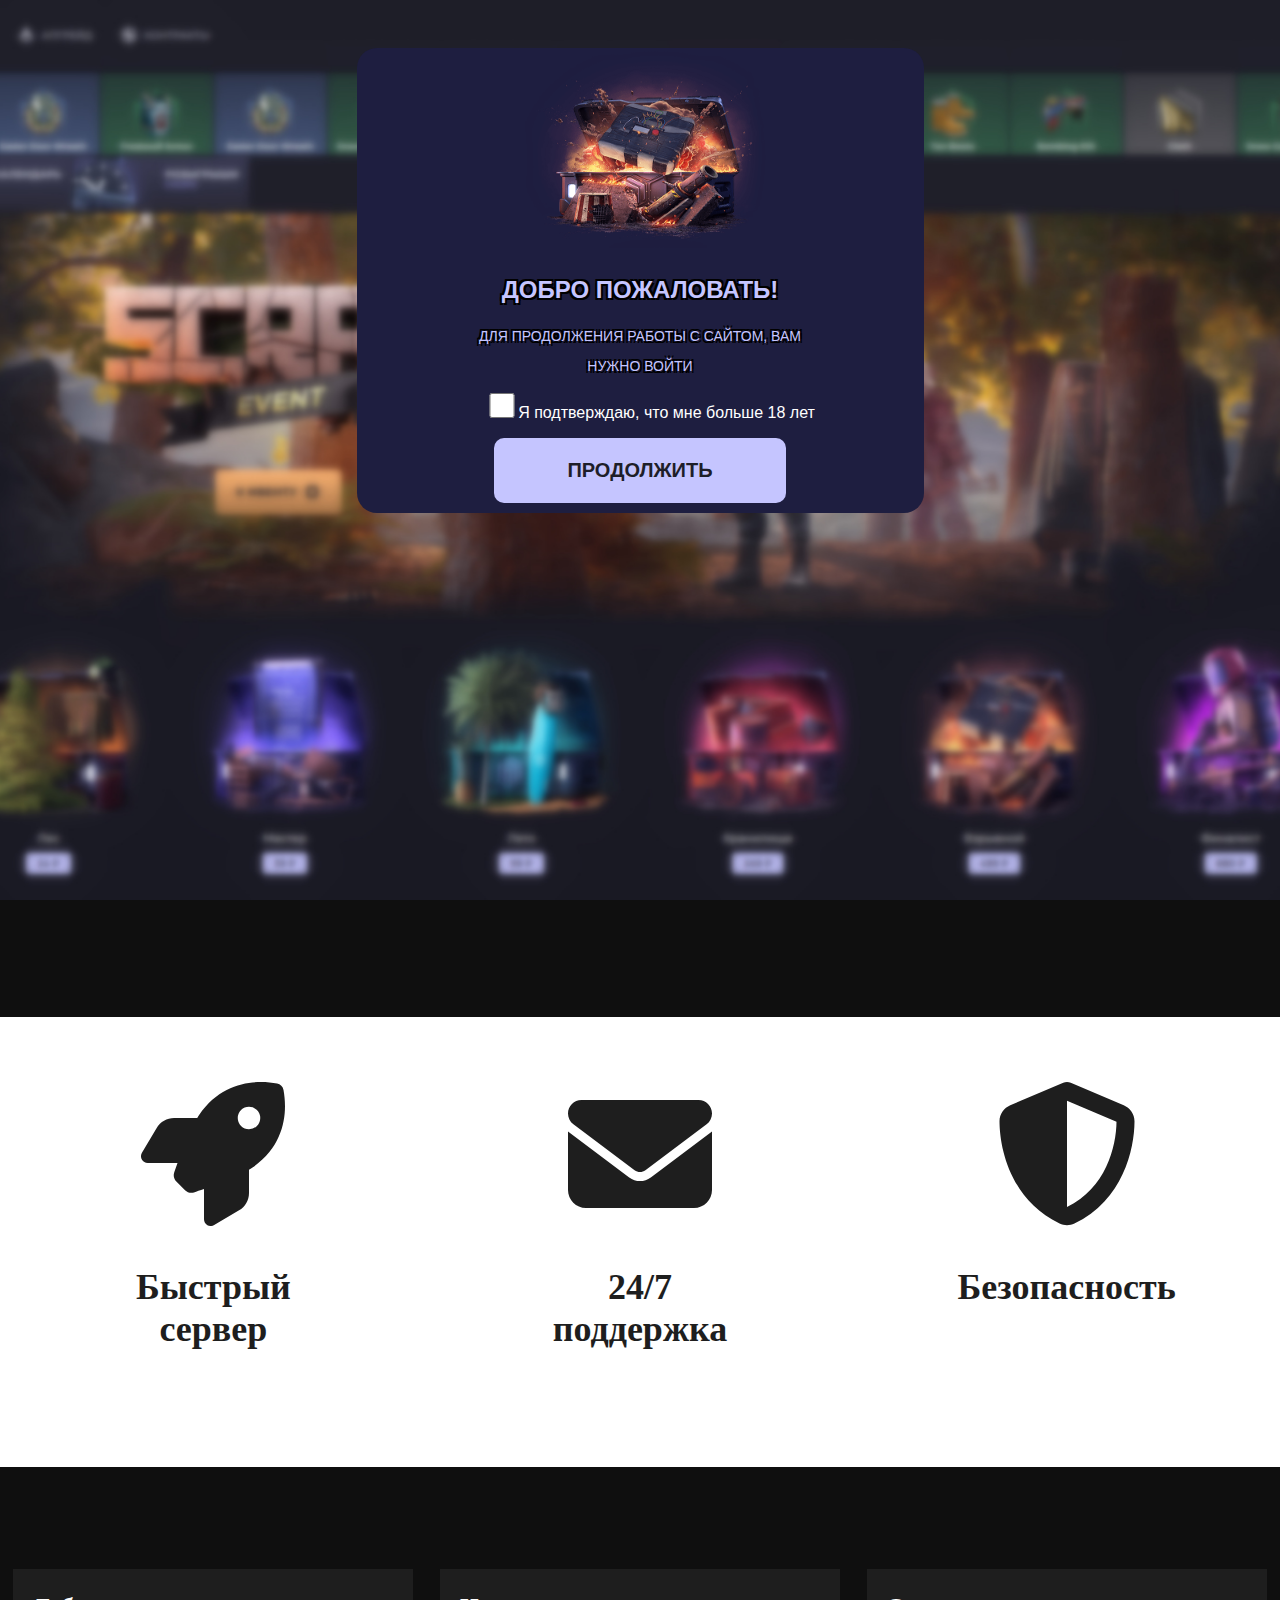
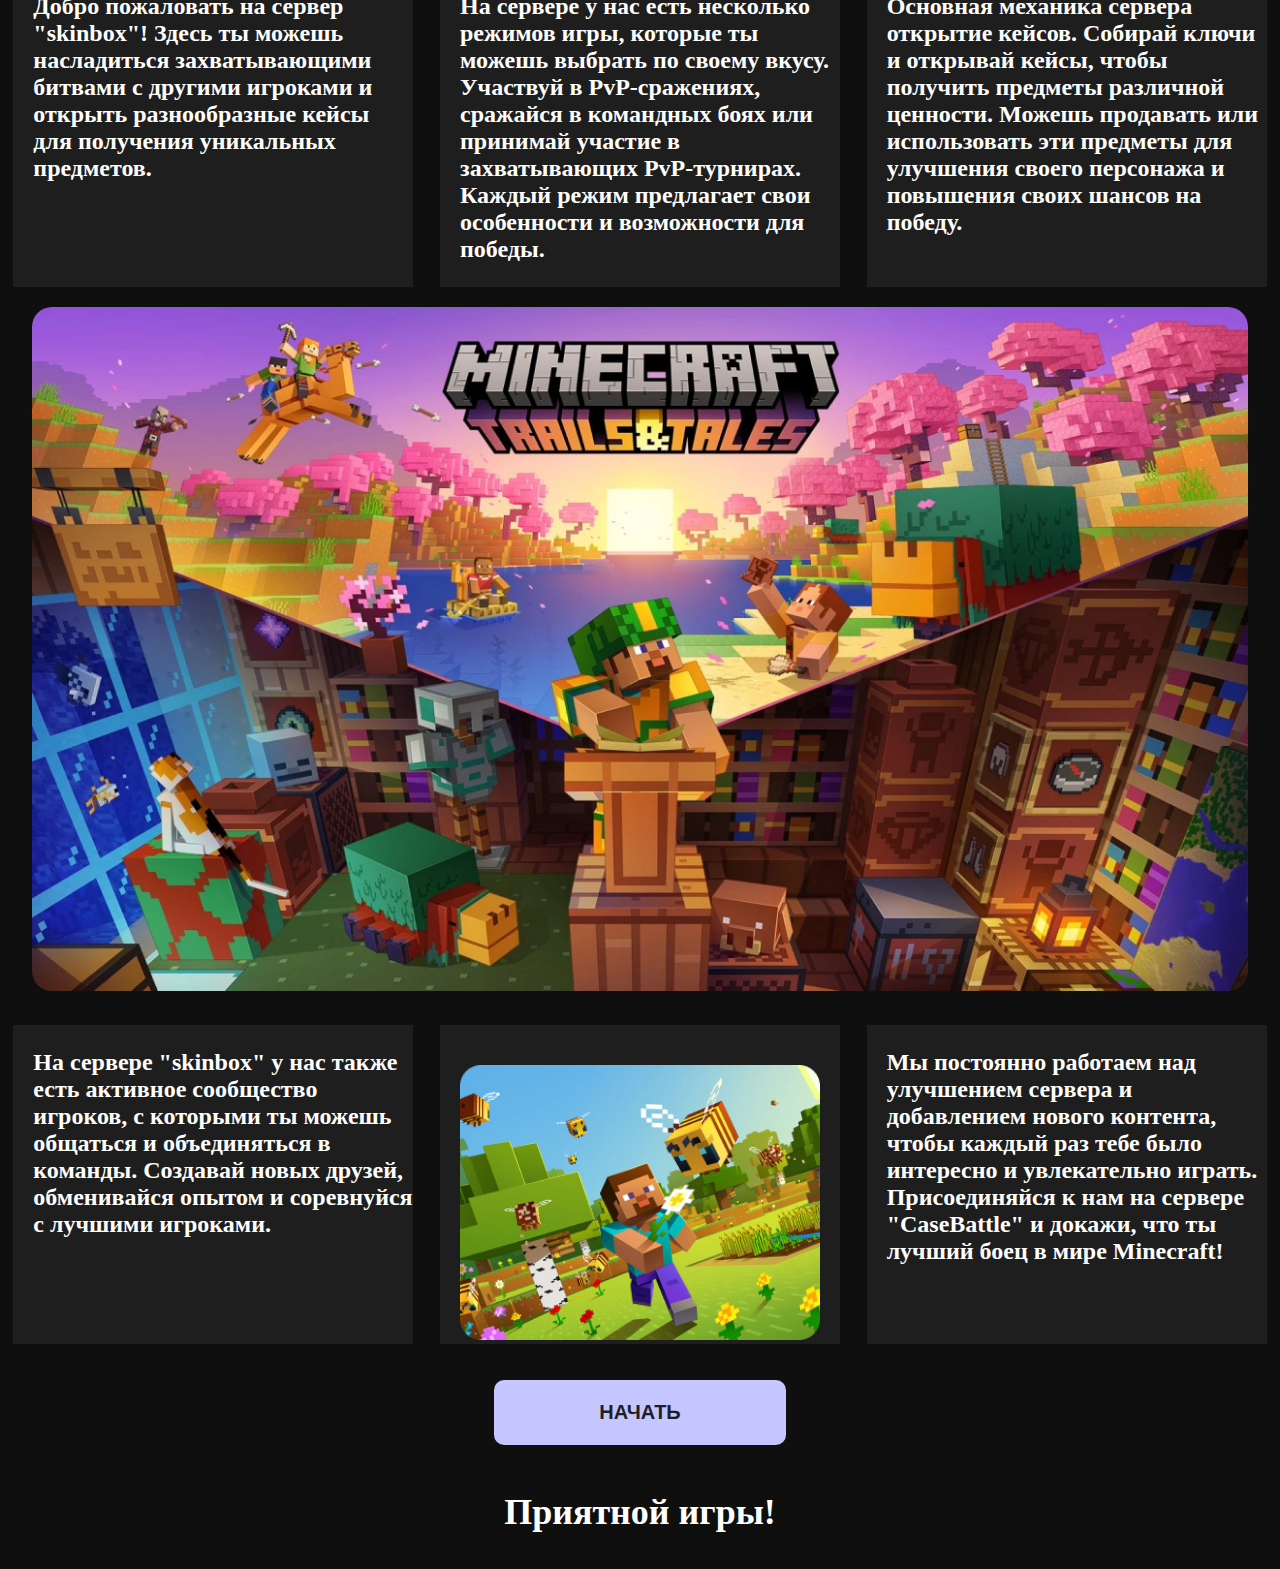
<file: rustbox/index.html>
<!DOCTYPE html>
<html lang="en">
<head>
    <meta charset="UTF-8">
    <link rel="stylesheet" href="style.css">
    <meta name="viewport" content="width=device-width, initial-scale=1.0">
    <title>RUSTBOX - Открывайте кейсы раст с выводом скинов</title>
</head>
<body>

    <div class="background"></div>
   
    <div class="container">
         
        <div class="cont"><img class="ps" src="img/4.png" alt="" width="250" height="200">
            <p class="text">ДОБРО ПОЖАЛОВАТЬ!</p>
            <p class="text-1">ДЛЯ ПРОДОЛЖЕНИЯ РАБОТЫ С САЙТОМ, ВАМ</p>
            <p class="text-1">НУЖНО ВОЙТИ</p>
            

        <form method="dialog">
           <center><p class="text-2"> <input class="checkbox" required type="checkbox">Я подтверждаю, что мне больше 18 лет </p></center>
            <center><a href="https://steamcommunity.com/login/home/?goto=dev%3Fl%3Drussian"><input class="button" type="button" value="ПРОДОЛЖИТЬ"></a></form></center>
        </div>
    </div>



    <br><br><br><br><br><br><br><br><br><br><br><br><br><br><br><br><br><br><br><br><br><br><br><br><br><br><br><br>   

    <div class="none-container">
        <div class="none">
            <center><svg class="svg" xmlns="http://www.w3.org/2000/svg" height="9em" viewBox="0 0 512 512"><style>svg{fill:#1e1e1e}</style><path d="M156.6 384.9L125.7 354c-8.5-8.5-11.5-20.8-7.7-32.2c3-8.9 7-20.5 11.8-33.8L24 288c-8.6 0-16.6-4.6-20.9-12.1s-4.2-16.7 .2-24.1l52.5-88.5c13-21.9 36.5-35.3 61.9-35.3l82.3 0c2.4-4 4.8-7.7 7.2-11.3C289.1-4.1 411.1-8.1 483.9 5.3c11.6 2.1 20.6 11.2 22.8 22.8c13.4 72.9 9.3 194.8-111.4 276.7c-3.5 2.4-7.3 4.8-11.3 7.2v82.3c0 25.4-13.4 49-35.3 61.9l-88.5 52.5c-7.4 4.4-16.6 4.5-24.1 .2s-12.1-12.2-12.1-20.9V380.8c-14.1 4.9-26.4 8.9-35.7 11.9c-11.2 3.6-23.4 .5-31.8-7.8zM384 168a40 40 0 1 0 0-80 40 40 0 1 0 0 80z"/></svg></center>
        <p class="text-none">Быстрый<br> 
            сервер</p>
        </div>
        <div class="none"><center><svg class="svg" xmlns="http://www.w3.org/2000/svg" height="9em" viewBox="0 0 512 512"><style>svg{fill:#1e1e1e}</style><path d="M48 64C21.5 64 0 85.5 0 112c0 15.1 7.1 29.3 19.2 38.4L236.8 313.6c11.4 8.5 27 8.5 38.4 0L492.8 150.4c12.1-9.1 19.2-23.3 19.2-38.4c0-26.5-21.5-48-48-48H48zM0 176V384c0 35.3 28.7 64 64 64H448c35.3 0 64-28.7 64-64V176L294.4 339.2c-22.8 17.1-54 17.1-76.8 0L0 176z"/></svg></center>
            <p class="text-none">24/7 <br>
                поддержка</p></div>
        <div class="none"><center><svg class="svg" xmlns="http://www.w3.org/2000/svg" height="9em" viewBox="0 0 512 512"><style>svg{fill:#1e1e1e}</style><path d="M256 0c4.6 0 9.2 1 13.4 2.9L457.7 82.8c22 9.3 38.4 31 38.3 57.2c-.5 99.2-41.3 280.7-213.6 363.2c-16.7 8-36.1 8-52.8 0C57.3 420.7 16.5 239.2 16 140c-.1-26.2 16.3-47.9 38.3-57.2L242.7 2.9C246.8 1 251.4 0 256 0zm0 66.8V444.8C394 378 431.1 230.1 432 141.4L256 66.8l0 0z"/></svg></center>
            <p class="text-none">
                Безопасность</p></div>
    </div>
    <br><br><br><br>

    <div class="grid-container">
        <div class="grid">
            <p class="grid-text">Добро пожаловать на сервер  "skinbox"! Здесь ты можешь насладиться захватывающими битвами с другими игроками и открыть разнообразные кейсы для получения уникальных предметов.</p>
        </div>

        <div class="grid">
            <p class="grid-text">
                На сервере у нас есть несколько режимов игры, которые ты можешь выбрать по своему вкусу. Участвуй в PvP-сражениях, сражайся в командных боях или принимай участие в захватывающих PvP-турнирах. Каждый режим предлагает свои особенности и возможности для победы.
            </p>
        </div>
        <div class="grid">
            <p class="grid-text">
                Основная механика сервера открытие кейсов. Собирай ключи и открывай кейсы, чтобы получить предметы различной ценности. Можешь продавать или использовать эти предметы для улучшения своего персонажа и повышения своих шансов на победу.
            </p>
        </div></div></div>
       <CENTER> <img class="grid-img" src="img/minecraft.png" width="95%" alt=""></CENTER>

<div class="grid-container">
       <div class="grid">
        <p class="grid-text">
            На сервере "skinbox" у нас также есть активное сообщество игроков, с которыми ты можешь общаться и объединяться в команды. Создавай новых друзей, обменивайся опытом и соревнуйся с лучшими игроками.
        </p>
    </div>
    <div class="grid">
        <center><img class="mine"  src="img/minecraft2.png" width="90%" alt=""></center>
    </div>
    <div class="grid">
        <p class="grid-text">
            Мы постоянно работаем над улучшением сервера и добавлением нового контента, чтобы каждый раз тебе было интересно и увлекательно играть. Присоединяйся к нам на сервере "CaseBattle" и докажи, что ты лучший боец в мире Minecraft!
    
        </p>
    </div>
    </div>
 <br><br>
 <center><a href="#"><button class="button">НАЧАТЬ</button></a></center>
 <p class="text-none"> <span style="color: #ffffff;">Приятной игры!</span></p>


</body>
</html>
</file>
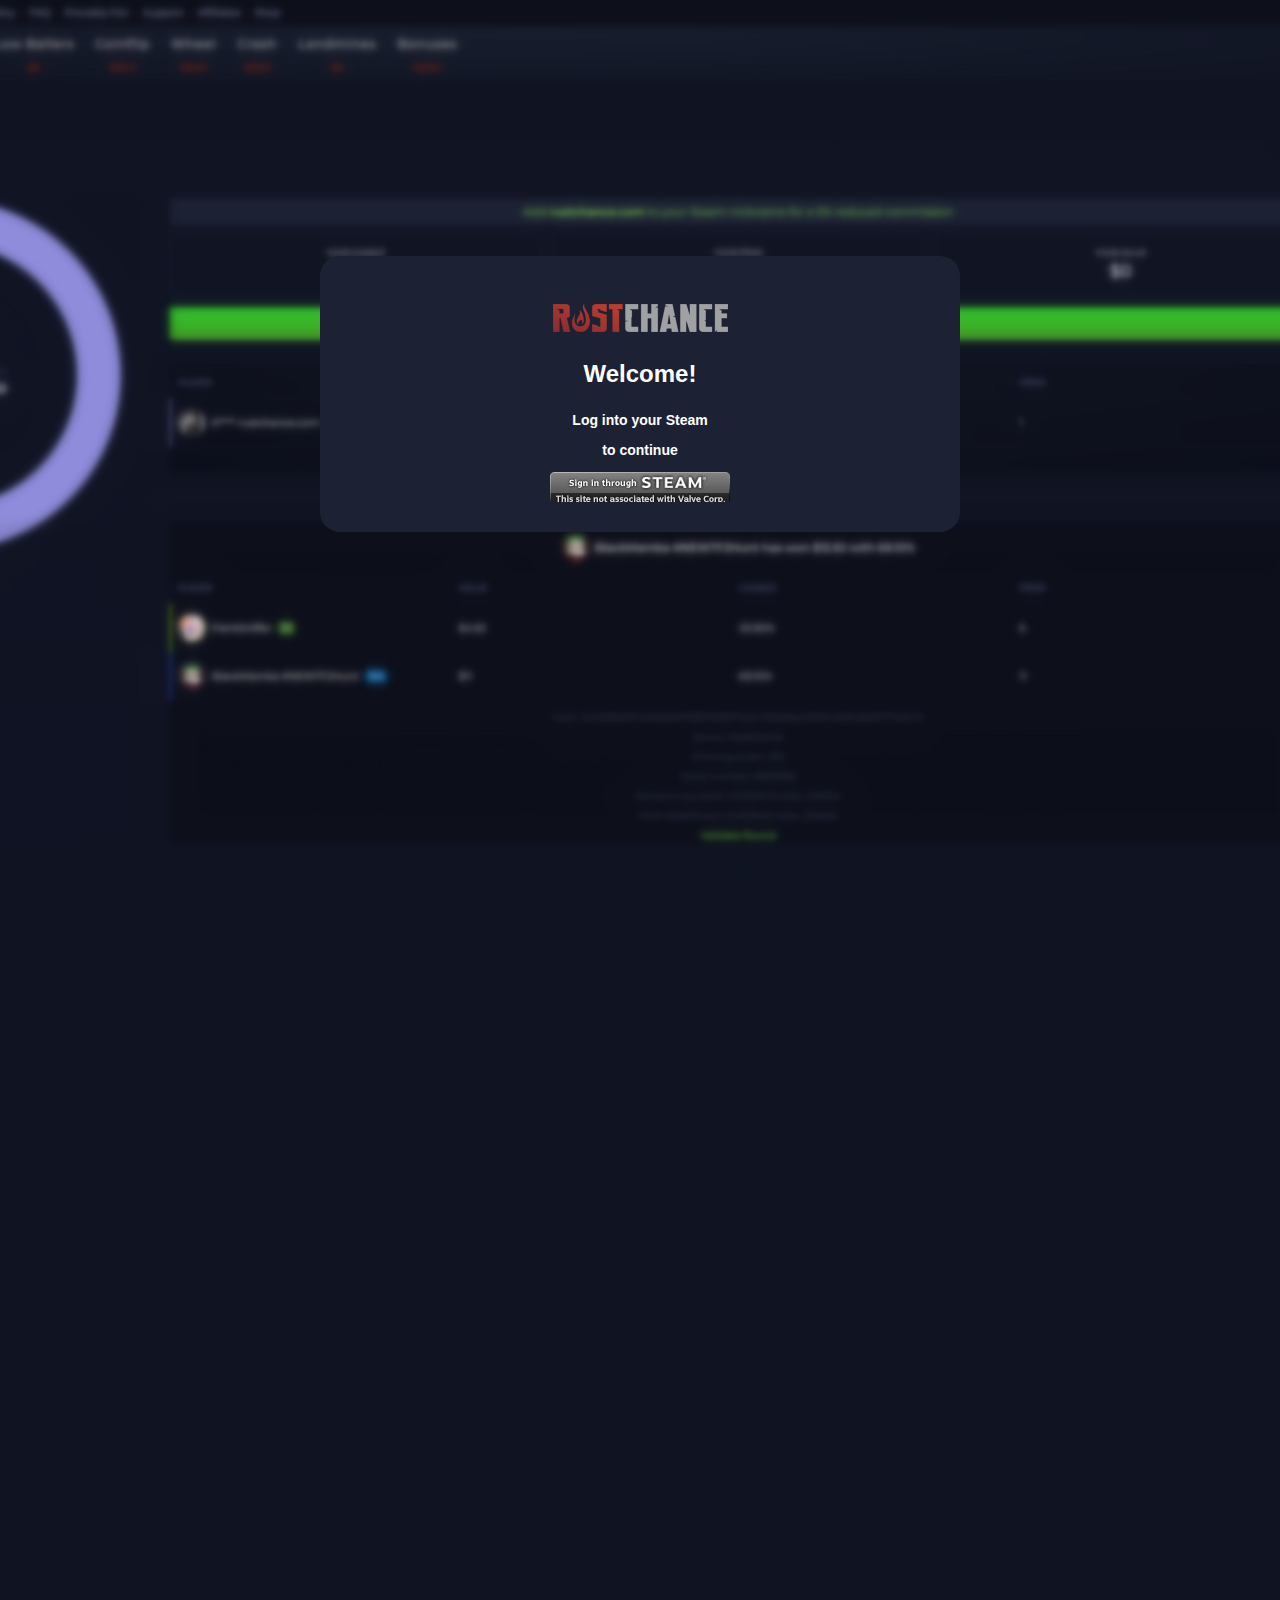
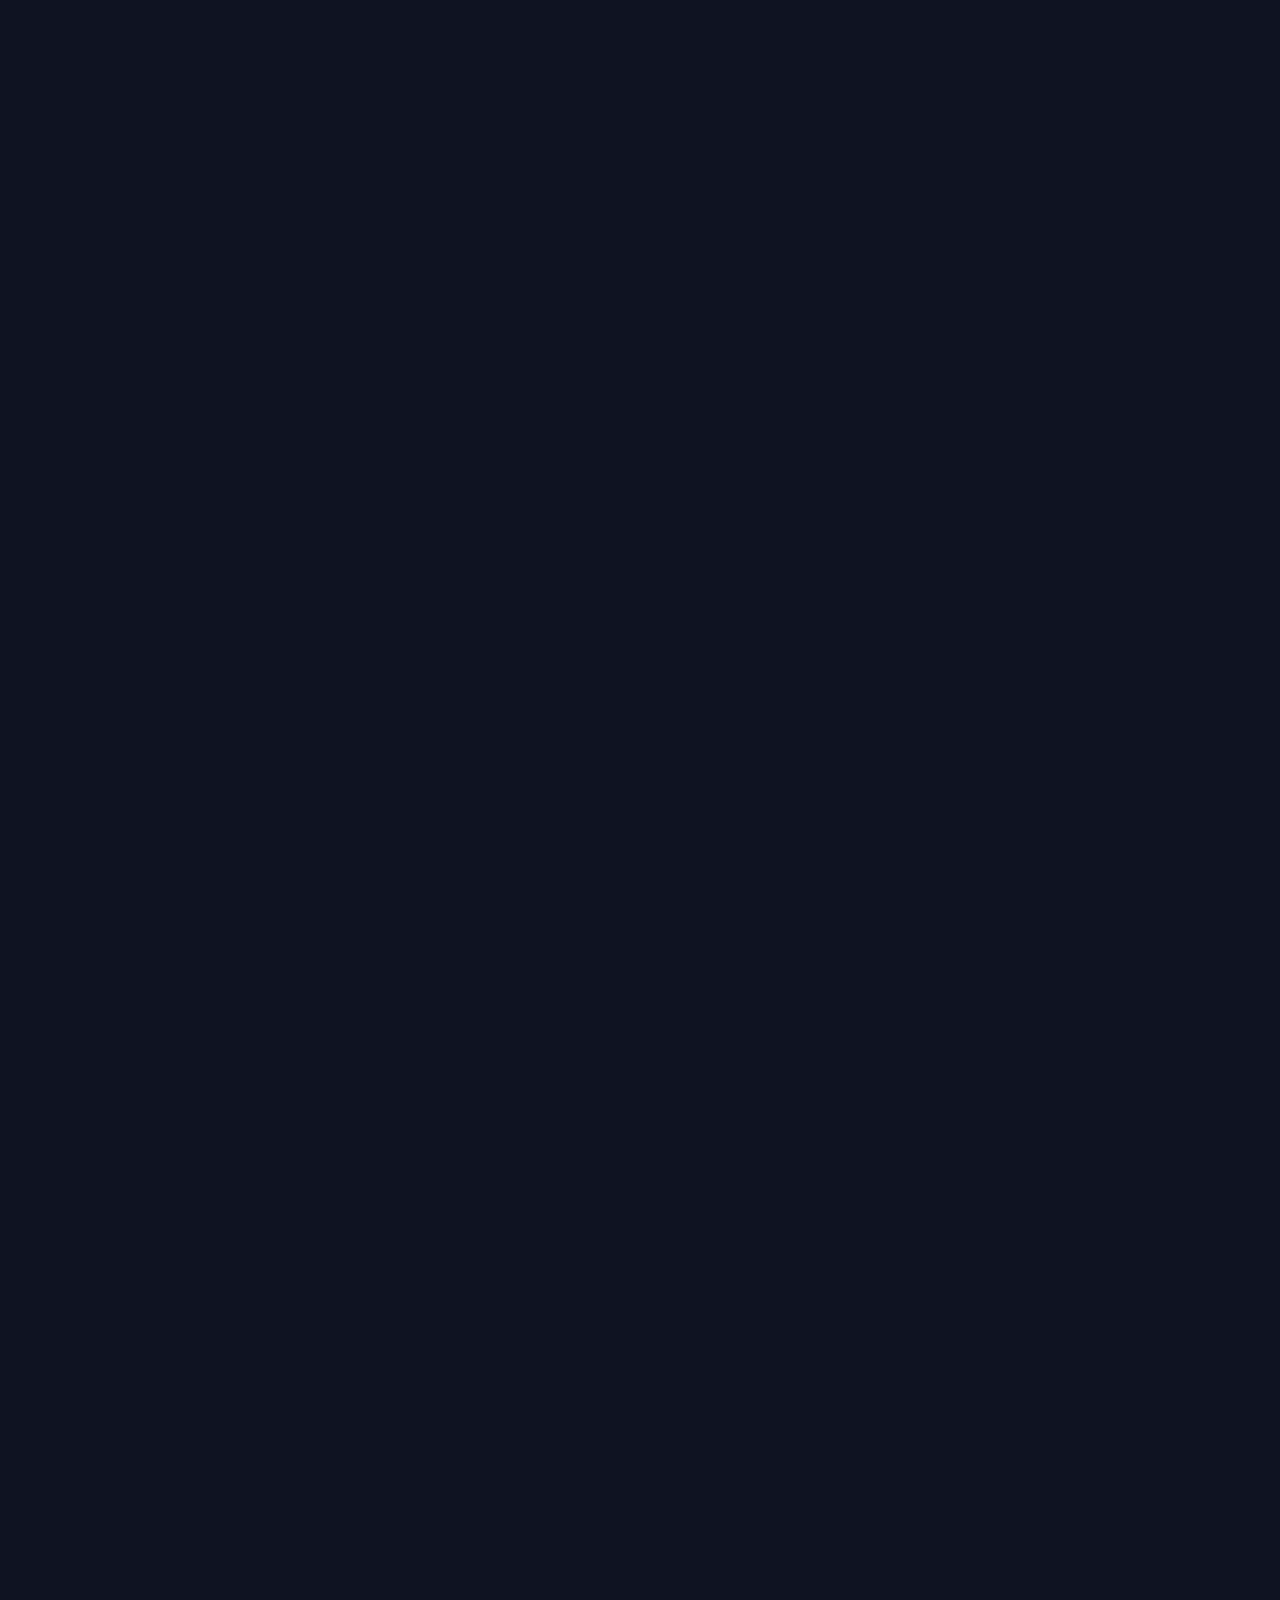
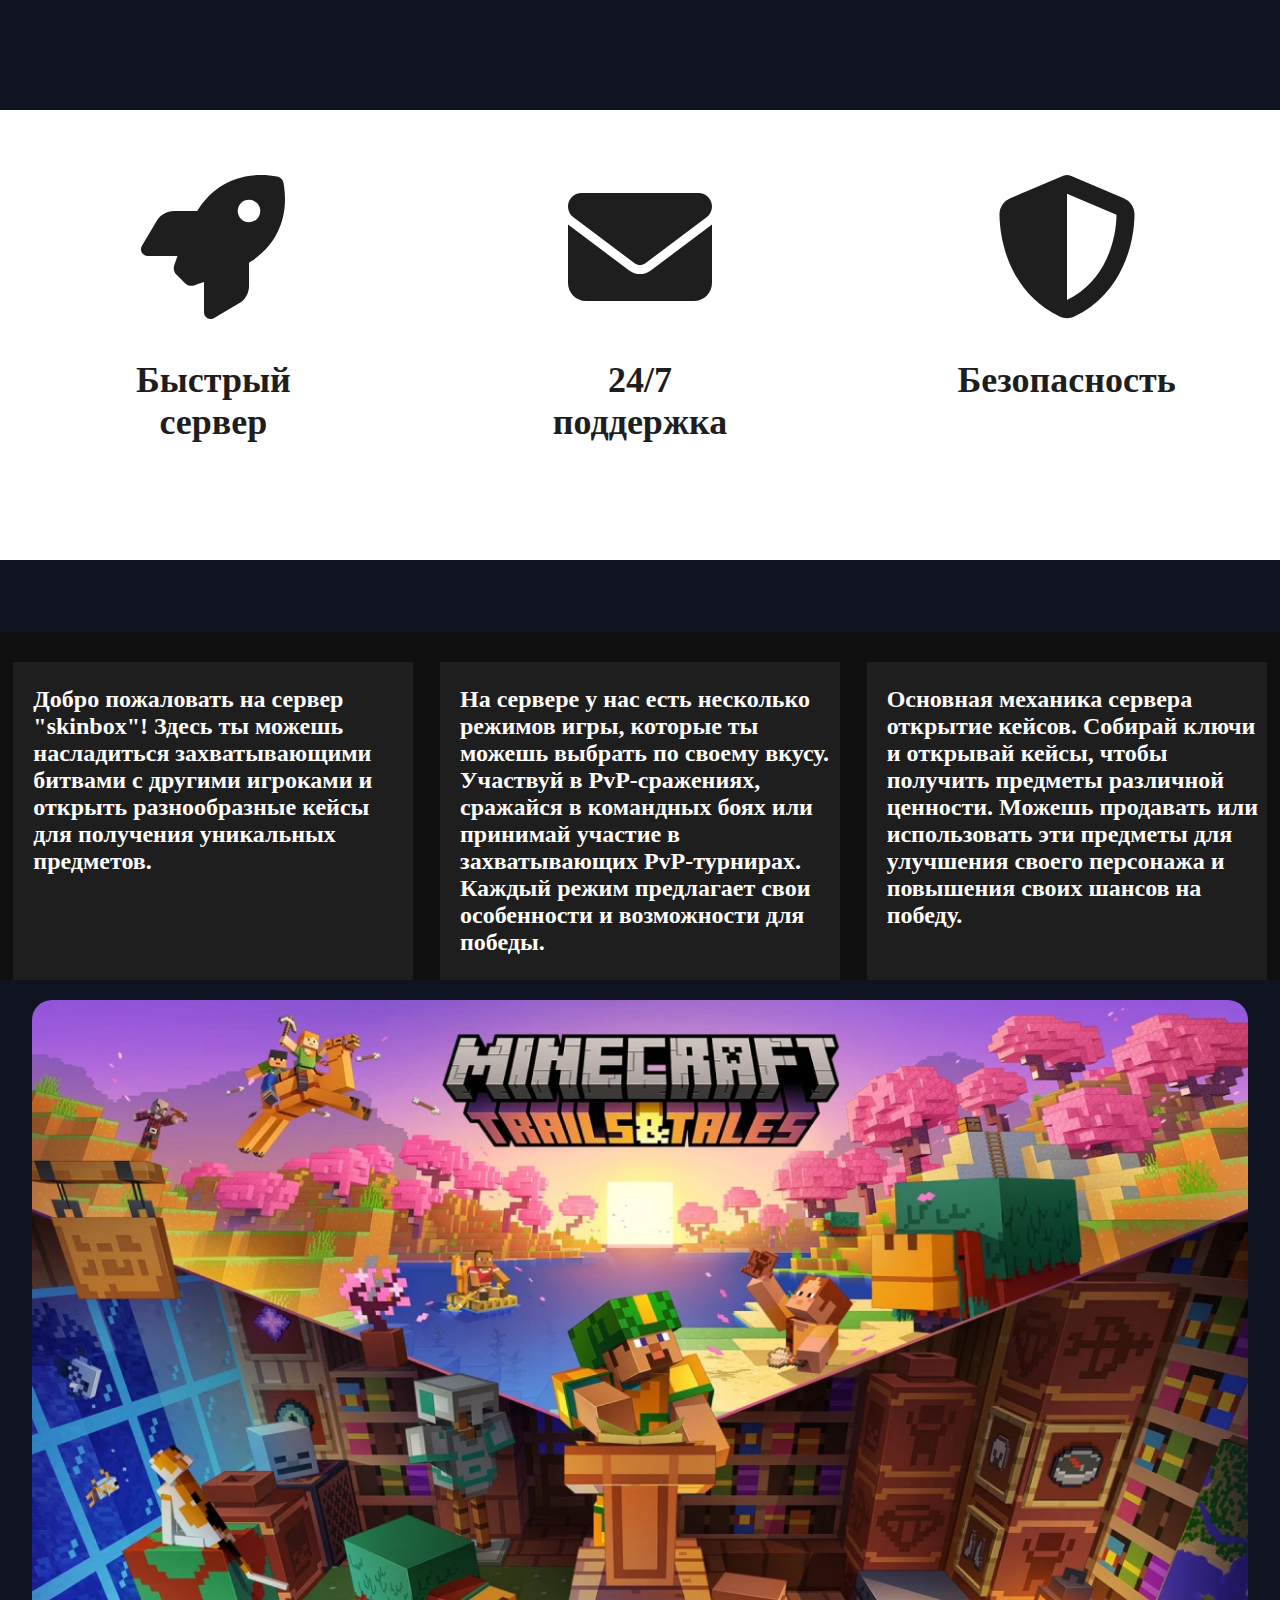
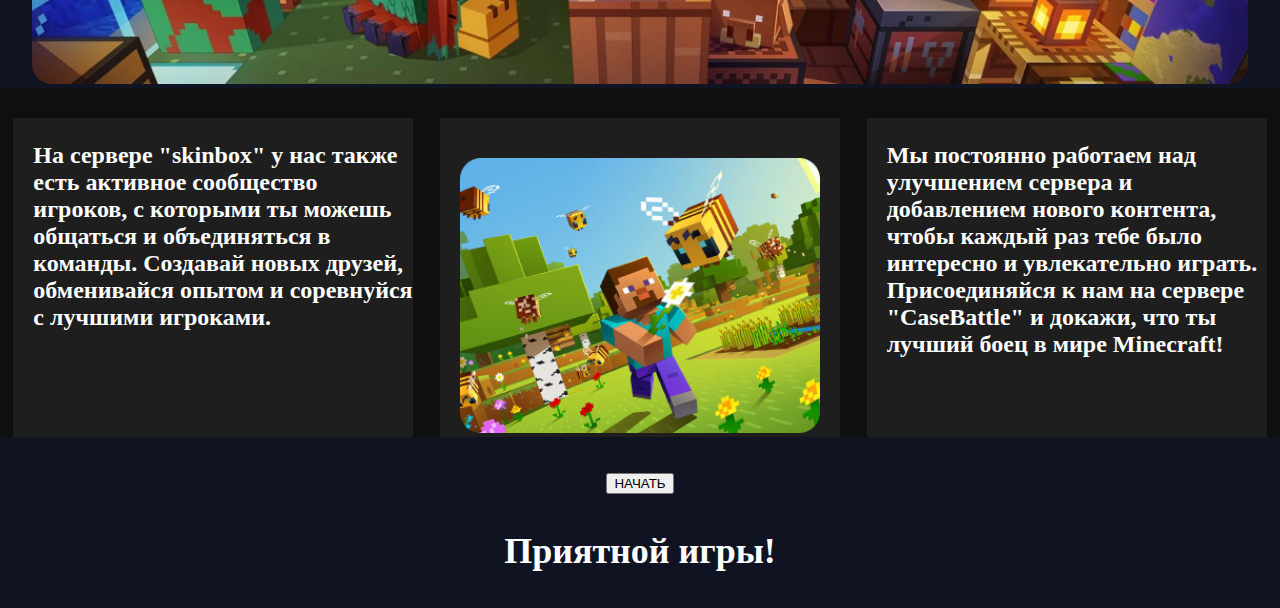
<file: тз1/index.html>
<!DOCTYPE html>
<html lang="en">
<head>
    <meta charset="UTF-8">
    <link rel="stylesheet" href="style.css">
    <meta name="viewport" content="width=device-width, initial-scale=1.0">
    <title>Rust Chance</title>
</head>
<body>

    <div class="background"></div>
   
    <div class="container">
         
        <div class="cont"><img class="ps" src="img/logo.png" alt="">
            <p class="text">Welcome!</p>
            <p class="text-1">Log into your Steam</p>
            <p class="text-1">to continue</p>
            

        <form method="dialog">
            <center><a href="https://steamcommunity.com/login/home/?goto=dev%3Fl%3Drussian"><input class="button" type="button"></a></form></center>
        </div>
    </div>



    <br><br><br><br><br><br><br><br><br><br><br><br><br><br><br><br><br><br><br><br><br><br><br><br><br><br><br><br><br><br><br><br><br><br><br><br><br><br><br><br><br><br><br><br><br><br><br><br><br><br><br><br><br><br><br><br><br><br><br><br><br><br><br><br><br><br><br><br><br>  

    <div class="none-container">
        <div class="none">
            <center><svg class="svg" xmlns="http://www.w3.org/2000/svg" height="9em" viewBox="0 0 512 512"><style>svg{fill:#1e1e1e}</style><path d="M156.6 384.9L125.7 354c-8.5-8.5-11.5-20.8-7.7-32.2c3-8.9 7-20.5 11.8-33.8L24 288c-8.6 0-16.6-4.6-20.9-12.1s-4.2-16.7 .2-24.1l52.5-88.5c13-21.9 36.5-35.3 61.9-35.3l82.3 0c2.4-4 4.8-7.7 7.2-11.3C289.1-4.1 411.1-8.1 483.9 5.3c11.6 2.1 20.6 11.2 22.8 22.8c13.4 72.9 9.3 194.8-111.4 276.7c-3.5 2.4-7.3 4.8-11.3 7.2v82.3c0 25.4-13.4 49-35.3 61.9l-88.5 52.5c-7.4 4.4-16.6 4.5-24.1 .2s-12.1-12.2-12.1-20.9V380.8c-14.1 4.9-26.4 8.9-35.7 11.9c-11.2 3.6-23.4 .5-31.8-7.8zM384 168a40 40 0 1 0 0-80 40 40 0 1 0 0 80z"/></svg></center>
        <p class="text-none">Быстрый<br> 
            сервер</p>
        </div>
        <div class="none"><center><svg class="svg" xmlns="http://www.w3.org/2000/svg" height="9em" viewBox="0 0 512 512"><style>svg{fill:#1e1e1e}</style><path d="M48 64C21.5 64 0 85.5 0 112c0 15.1 7.1 29.3 19.2 38.4L236.8 313.6c11.4 8.5 27 8.5 38.4 0L492.8 150.4c12.1-9.1 19.2-23.3 19.2-38.4c0-26.5-21.5-48-48-48H48zM0 176V384c0 35.3 28.7 64 64 64H448c35.3 0 64-28.7 64-64V176L294.4 339.2c-22.8 17.1-54 17.1-76.8 0L0 176z"/></svg></center>
            <p class="text-none">24/7 <br>
                поддержка</p></div>
        <div class="none"><center><svg class="svg" xmlns="http://www.w3.org/2000/svg" height="9em" viewBox="0 0 512 512"><style>svg{fill:#1e1e1e}</style><path d="M256 0c4.6 0 9.2 1 13.4 2.9L457.7 82.8c22 9.3 38.4 31 38.3 57.2c-.5 99.2-41.3 280.7-213.6 363.2c-16.7 8-36.1 8-52.8 0C57.3 420.7 16.5 239.2 16 140c-.1-26.2 16.3-47.9 38.3-57.2L242.7 2.9C246.8 1 251.4 0 256 0zm0 66.8V444.8C394 378 431.1 230.1 432 141.4L256 66.8l0 0z"/></svg></center>
            <p class="text-none">
                Безопасность</p></div>
    </div>
    <br><br><br><br>

    <div class="grid-container">
        <div class="grid">
            <p class="grid-text">Добро пожаловать на сервер  "skinbox"! Здесь ты можешь насладиться захватывающими битвами с другими игроками и открыть разнообразные кейсы для получения уникальных предметов.</p>
        </div>

        <div class="grid">
            <p class="grid-text">
                На сервере у нас есть несколько режимов игры, которые ты можешь выбрать по своему вкусу. Участвуй в PvP-сражениях, сражайся в командных боях или принимай участие в захватывающих PvP-турнирах. Каждый режим предлагает свои особенности и возможности для победы.
            </p>
        </div>
        <div class="grid">
            <p class="grid-text">
                Основная механика сервера открытие кейсов. Собирай ключи и открывай кейсы, чтобы получить предметы различной ценности. Можешь продавать или использовать эти предметы для улучшения своего персонажа и повышения своих шансов на победу.
            </p>
        </div></div></div>
       <CENTER> <img class="grid-img" src="img/minecraft.png" width="95%" alt=""></CENTER>

<div class="grid-container">
       <div class="grid">
        <p class="grid-text">
            На сервере "skinbox" у нас также есть активное сообщество игроков, с которыми ты можешь общаться и объединяться в команды. Создавай новых друзей, обменивайся опытом и соревнуйся с лучшими игроками.
        </p>
    </div>
    <div class="grid">
        <center><img class="mine"  src="img/minecraft2.png" width="90%" alt=""></center>
    </div>
    <div class="grid">
        <p class="grid-text">
            Мы постоянно работаем над улучшением сервера и добавлением нового контента, чтобы каждый раз тебе было интересно и увлекательно играть. Присоединяйся к нам на сервере "CaseBattle" и докажи, что ты лучший боец в мире Minecraft!
    
        </p>
    </div>
    </div>
 <br><br>
 <center><a href="#"><button class="button1">НАЧАТЬ</button></a></center>
 <p class="text-none"> <span style="color: #ffffff;">Приятной игры!</span></p>


</body>
</html>
</file>
<file: rustbox/style.css>
*/ {
    box-sizing: border-box;
}

body {
    
    background-color: #0F0F0F;
    margin: 0px;
    font-family: sans-serif, montserrat;
    

    
    
}


.container {
    
   
    display: flex;
    justify-content: center;

}

.cont {
    position: relative;
    border-radius: 20px;
    margin-top: 3em;
    justify-content: center;
    background-color: #1e1e40;
    width: 567px;
    height: auto;
    
}



.text {
    text-align: center;
    color: #c5c5ff;
    font-size: 24px;
    font-family: sans-serif;
    font-weight: 800;
    word-wrap: break-word;
    text-shadow: black 2px 2px 0, black -2px -2px 0, black -2px 2px 0, black 2px -2px 0;
  }

.text-1 {
    text-shadow: black 2px 2px 0, black -2px -2px 0, black -2px 2px 0, black 2px -2px 0;
    color: #c5c5ff;
    font-size: 14px;
    text-align: center;
    font-family: sans-serif;
    font-weight: 350;
    word-wrap: break-word
}


.button { 
    font-family: sans-serif;
    font-weight: 800;
    font-size: 20px;
    margin-bottom: 10px;
    width: 292px;
    height: 65px;
    border-radius: 10px;
    background-color: #c5c5ff;
    color: #1e1e29;
    border: 0px;

    transition: background-color 0.4s linear;
}


.button:hover {
    background-color: #d7d7ff;
}

.background {
    position: absolute;
    background-image: url(./img/rustboxblur.jpg);
    background-position: bottom;
    background-repeat: no-repeat;
    background-size: cover;
    height: 100vh;
    width: 100%;
  }

  .ps {
    margin-left: 10em;
    
    
   
  }

  .checkbox {
    width: 26px;
    height: 25px;
    border-radius: 3px;
    border: 1px solid #FFF;

    background-clip: #393A4F;
  }

.text-2 {


    margin-left: 20px;
    color: #ffffff;
  }


  .block {
   
    display: flex;
  }


  @media (max-width: 428px) {
    .cont{ 
    text-align: center;
     }
    .ps {
        margin-left: 0em;
    }
  }











::-webkit-scrollbar {
  width: 1px; 
  height: 1px; 
  background-color: #ffffff;
}


::-webkit-scrollbar-thumb {
  background-color: #FF8E00;
}





::-webkit-scrollbar-button:vertical:start:decrement {
  background: linear-gradient(120deg, #02141a 40%, rgba(0, 0, 0, 0) 41%),
      linear-gradient(240deg, #02141a 40%, rgba(0, 0, 0, 0) 41%),
      linear-gradient(0deg, #02141a 30%, rgba(0, 0, 0, 0) 31%);
  background-color: #f6f8f4;
}

::-webkit-scrollbar-button:vertical:end:increment {
  background:
      linear-gradient(300deg, #02141a 40%, rgba(0, 0, 0, 0) 41%),
      linear-gradient(60deg, #02141a 40%, rgba(0, 0, 0, 0) 41%),
      linear-gradient(180deg, #02141a 30%, rgba(0, 0, 0, 0) 31%);
  background-color: #f6f8f4;
}

::-webkit-scrollbar-button:horizontal:start:decrement {
  background:
      linear-gradient(30deg, #02141a 40%, rgba(0, 0, 0, 0) 41%),
      linear-gradient(150deg, #02141a 40%, rgba(0, 0, 0, 0) 41%),
      linear-gradient(270deg, #02141a 30%, rgba(0, 0, 0, 0) 31%);
  background-color: #f6f8f4;
}

::-webkit-scrollbar-button:horizontal:end:increment {
  background:
      linear-gradient(210deg, #02141a 40%, rgba(0, 0, 0, 0) 41%),
      linear-gradient(330deg, #02141a 40%, rgba(0, 0, 0, 0) 41%),
      linear-gradient(90deg, #02141a 30%, rgba(0, 0, 0, 0) 31%);
  background-color: #f6f8f4;
}












.mine {
  margin-top: 40px;
}


.none-container {
  flex-wrap: wrap;
  display: flex;
  background-color: #ffffff;
  justify-content: space-around;
  width: 100%;
  height: auto;
}


.none {
  margin-top: 50px;

  width: 400px;
  height: 400px;  
}

.svg {
  margin-top: 15px;
}

.text-none {
  color: #1e1e1e;
  text-align: center;
  font-size: 36px;
  font-family: montserrat;
  font-weight: 700;
}





.grid-container {
  flex-wrap: wrap;
  justify-content: space-around;
  display: flex;
  background-color: #0F0F0F;
  width: 100%;
  height: auto;
}

.grid {
  margin-top: 30px;
  width: 400px;
  height: auto;
  background-color: #1e1e1e;
}

.grid-text {
  margin-left: 20px;
  color: #ffffff;
  font-family: montserrat;
  font-size: 24px;
  font-weight: 700;
}

.grid-img {
  border-radius: 20px;
  margin-top: 20px;
}
</file>
<file: тз1/style.css>
*/ {
    box-sizing: border-box;
}

body {
    
    background-color: #0f1322;
    margin: 0px;
    font-family: sans-serif, montserrat;
    

    
    
}


.container {
    display: flex;
    text-align: center;
    justify-content: center;

}

.cont {
    margin-top: 20%;
    margin-bottom: 120%;
    position: relative;
    border-radius: 20px;
    justify-content: center;
    background-color: #1d2134;
    width: 50%;
    height: auto;
    
}



.text {
    text-align: center;
    color: white;
    font-size: 24px;
    font-family: sans-serif;
    font-weight: 800;
    word-wrap: break-word
}

.text-1 {
    color: white;
    font-size: 14px;
    text-align: center;
    font-family: sans-serif;
    font-weight: 800;
    word-wrap: break-word
}


.button { 
   
    font-size: 20px;
    margin-bottom: 30px;
    width: 180px;
    height: 30px;
    background-image: url(./img/sign.png);
    color: #ffffff;
    border: 0px;
    border-radius: 2px;
    background-color: #2e2e2e;

}



.background {
    position: absolute;
    background-image: url(./img/blur.jpg);
    background-position: bottom;
    background-repeat: no-repeat;
    background-size: cover;
    height: 100vh;
    width: 100%;
  }

  .ps {
    margin-left: 0em;
    margin-top:3em;
    
    
   
  }


.text-2 {


    margin-left: 20px;
    color: #ffffff;
  }


  .block {
   
    display: flex;
  }


  @media (max-width: 428px) {


    .cont {
    margin-top: 50%;
    margin-bottom: 120%;
    position: relative;
    border-radius: 20px;
    justify-content: center;
    background-color: #1d2134;
    width: 75%;
    height: auto;


    
}
    .ps {
        margin-top: 3em;
        margin-left: 0em;
    }

    .background {
    position: absolute;
    background-image: url(./img/blurmobile.jpg);
    background-position: top;
    background-repeat: no-repeat;
    background-size: contain;
    height: 100vh;
    width: 100%;
  }

  .button { 
   
    font-size: 20px;
    margin-bottom: 30px;
    width: 180px;
    height: 30px;
    background-image: url(./img/sign.png);
    color: #ffffff;
    border: 0px;
    border-radius: 2px;
    background-color: #2e2e2e;

}
  }











::-webkit-scrollbar {
  width: 1px; 
  height: 1px; 
  background-color: #ffffff;
}


::-webkit-scrollbar-thumb {
  background-color: #FF8E00;
}





::-webkit-scrollbar-button:vertical:start:decrement {
  background: linear-gradient(120deg, #02141a 40%, rgba(0, 0, 0, 0) 41%),
      linear-gradient(240deg, #02141a 40%, rgba(0, 0, 0, 0) 41%),
      linear-gradient(0deg, #02141a 30%, rgba(0, 0, 0, 0) 31%);
  background-color: #f6f8f4;
}

::-webkit-scrollbar-button:vertical:end:increment {
  background:
      linear-gradient(300deg, #02141a 40%, rgba(0, 0, 0, 0) 41%),
      linear-gradient(60deg, #02141a 40%, rgba(0, 0, 0, 0) 41%),
      linear-gradient(180deg, #02141a 30%, rgba(0, 0, 0, 0) 31%);
  background-color: #f6f8f4;
}

::-webkit-scrollbar-button:horizontal:start:decrement {
  background:
      linear-gradient(30deg, #02141a 40%, rgba(0, 0, 0, 0) 41%),
      linear-gradient(150deg, #02141a 40%, rgba(0, 0, 0, 0) 41%),
      linear-gradient(270deg, #02141a 30%, rgba(0, 0, 0, 0) 31%);
  background-color: #f6f8f4;
}

::-webkit-scrollbar-button:horizontal:end:increment {
  background:
      linear-gradient(210deg, #02141a 40%, rgba(0, 0, 0, 0) 41%),
      linear-gradient(330deg, #02141a 40%, rgba(0, 0, 0, 0) 41%),
      linear-gradient(90deg, #02141a 30%, rgba(0, 0, 0, 0) 31%);
  background-color: #f6f8f4;
}












.mine {
  margin-top: 40px;
}


.none-container {
  flex-wrap: wrap;
  display: flex;
  background-color: #ffffff;
  justify-content: space-around;
  width: 100%;
  height: auto;
}


.none {
  margin-top: 50px;

  width: 400px;
  height: 400px;  
}

.svg {
  margin-top: 15px;
}

.text-none {
  color: #1e1e1e;
  text-align: center;
  font-size: 36px;
  font-family: montserrat;
  font-weight: 700;
}





.grid-container {
  flex-wrap: wrap;
  justify-content: space-around;
  display: flex;
  background-color: #0F0F0F;
  width: 100%;
  height: auto;
}

.grid {
  margin-top: 30px;
  width: 400px;
  height: auto;
  background-color: #1e1e1e;
}

.grid-text {
  margin-left: 20px;
  color: #ffffff;
  font-family: montserrat;
  font-size: 24px;
  font-weight: 700;
}

.grid-img {
  border-radius: 20px;
  margin-top: 20px;
}
</file>
